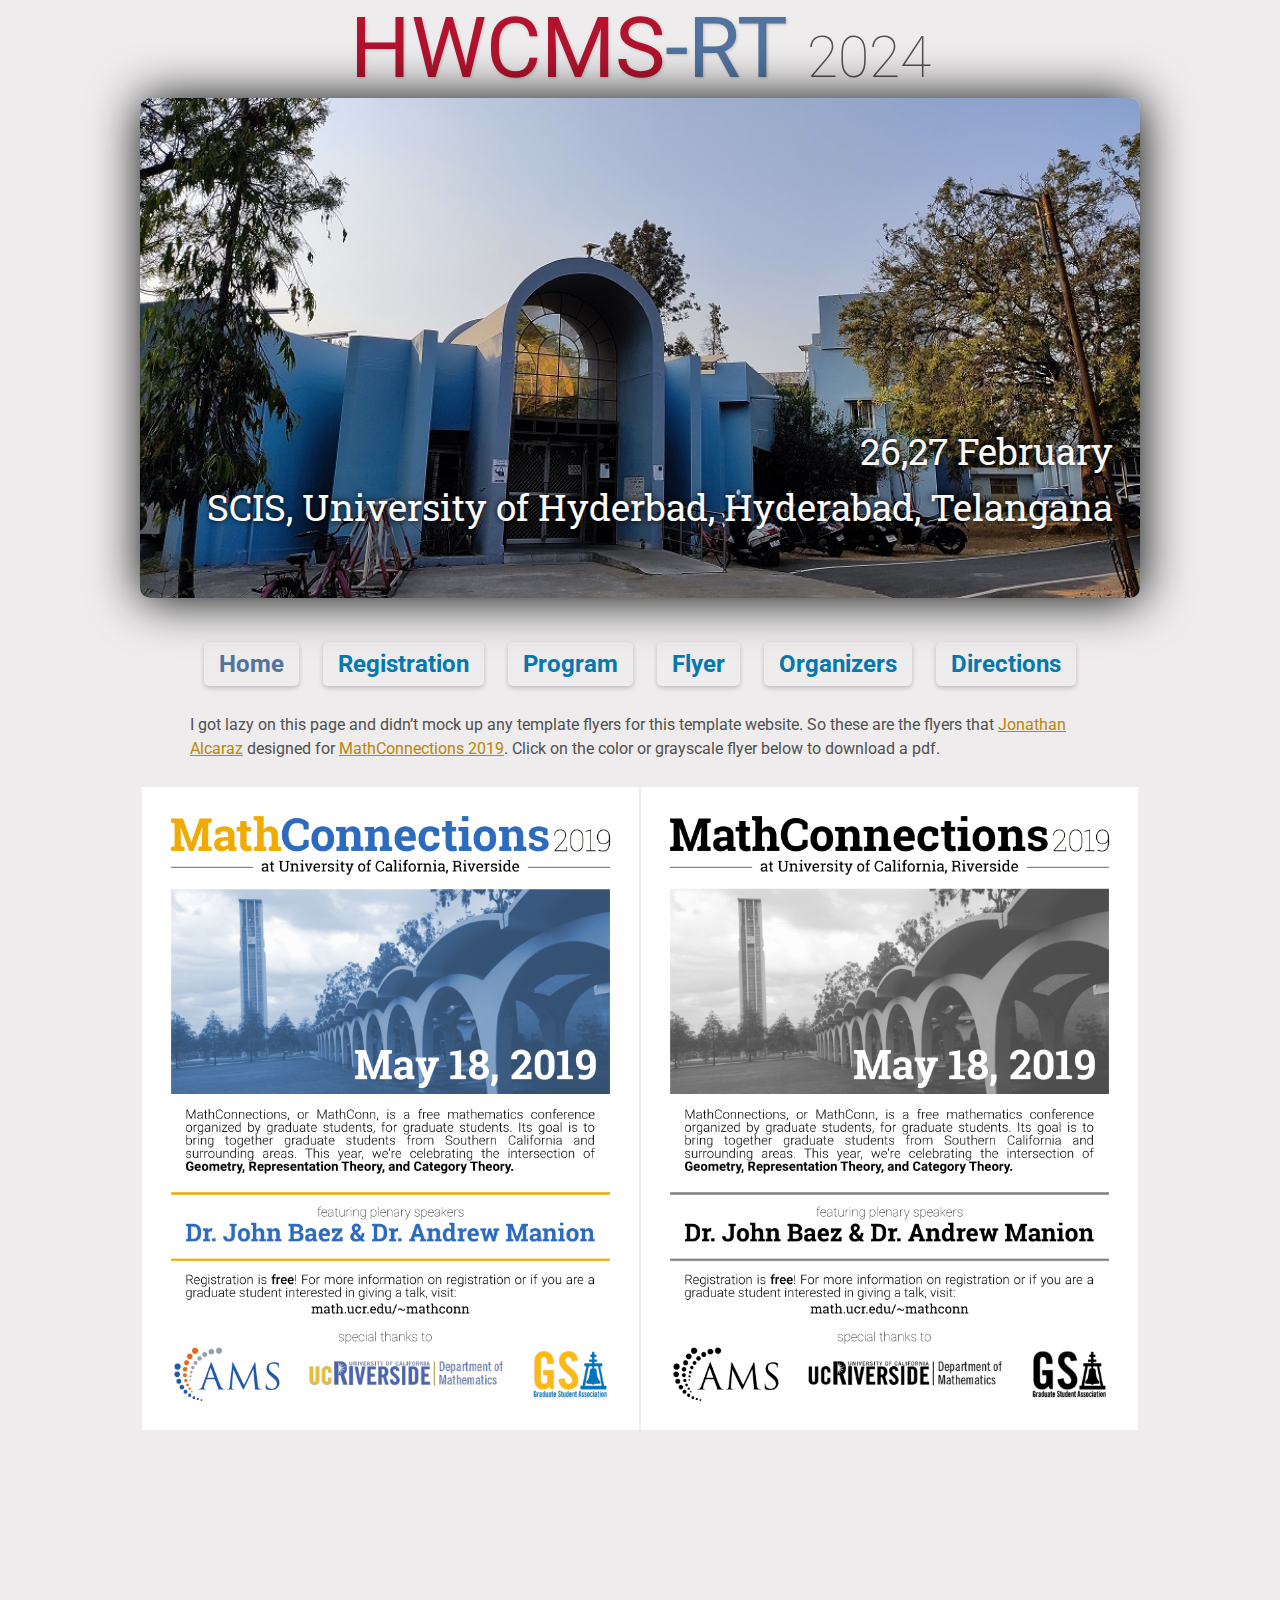
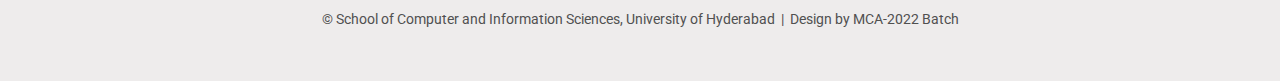
<file: flyer/index.html>
<!DOCTYPE html>
<html lang='en'>

<head>
    <base href="..">
    <link rel="shortcut icon" type="image/png" href="assets/favicon.png"/>
    <link rel="stylesheet" type="text/css" media="all" href="assets/main.css"/>
    <meta name="description" content="Conference Template">
    <meta name="resource-type" content="document">
    <meta name="distribution" content="global">
    <meta name="KeyWords" content="Conference">
    <title>Flyer | Conference Template</title>
</head>

<body>

    <!-- Top of Page -->
    <div class="top-left">
        <span class="title1">HWCMS</span><span class="title2">-RT</span> <span class="year">2024</span>
    </div>
    <div class="banner">
        <img src="assets/banner.jpg" alt="Conference Template Banner"id="banner">
        <div class="bottom-right">
            26,27 February <br> SCIS, University of Hyderbad, Hyderabad, Telangana
        </div>
    </div>

    <br><br><br>
    <!-- Nav Bar -->


    <div class="navigation">
        <a class="current" href="#" title="Seminar Home Page">Home</a>
        <a href="registration" title="Register for the Seminar">Registration</a>
        <a href="program" title="Seminar Program">Program</a>
        <a href="flyer" title="Seminar Flyer">Flyer</a>
        <a href="organizers" title="Organizers">Organizers</a>
        <a href="directions" title="directions">Directions</a>
    </div>
    


    <p>
        I got lazy on this page and didn&rsquo;t mock up any template flyers for this template website.
        So these are the flyers that <a target="_blank" href="https://math.jonathanalcaraz.com/">Jonathan Alcaraz</a>
        designed for <a target="_blank" href="http://math.ucr.edu/~mathconn/">MathConnections 2019</a>.
        Click on the color or grayscale flyer below to download a pdf.
    </p>

    <table class="flyers">
        <tr>
            <td class="flyer">
                <!-- <a href="assets/MathConnections-Flyer.pdf"> -->
                    <img src="assets/MathConnections-Flyer.png" alt="MathConnections Color Flyer" style="width:100%">
                <!-- </a> -->
            </td>
            <td class="flyer">
                <!-- <a href="assets/MathConnections-FlyerBW.pdf"> -->
                    <img src="assets/MathConnections-FlyerBW.png" alt="MathConnections BW Flyer" style="width:100%">
                <!-- </a> -->
            </td>
        </tr>
    </table>

    <footer>
        &copy; School of Computer and Information Sciences, University of Hyderabad
        &nbsp;|&nbsp; Design by MCA-2022 Batch
    </footer>
<script src="assets/script.js"></script>
</body>
</html>
</file>
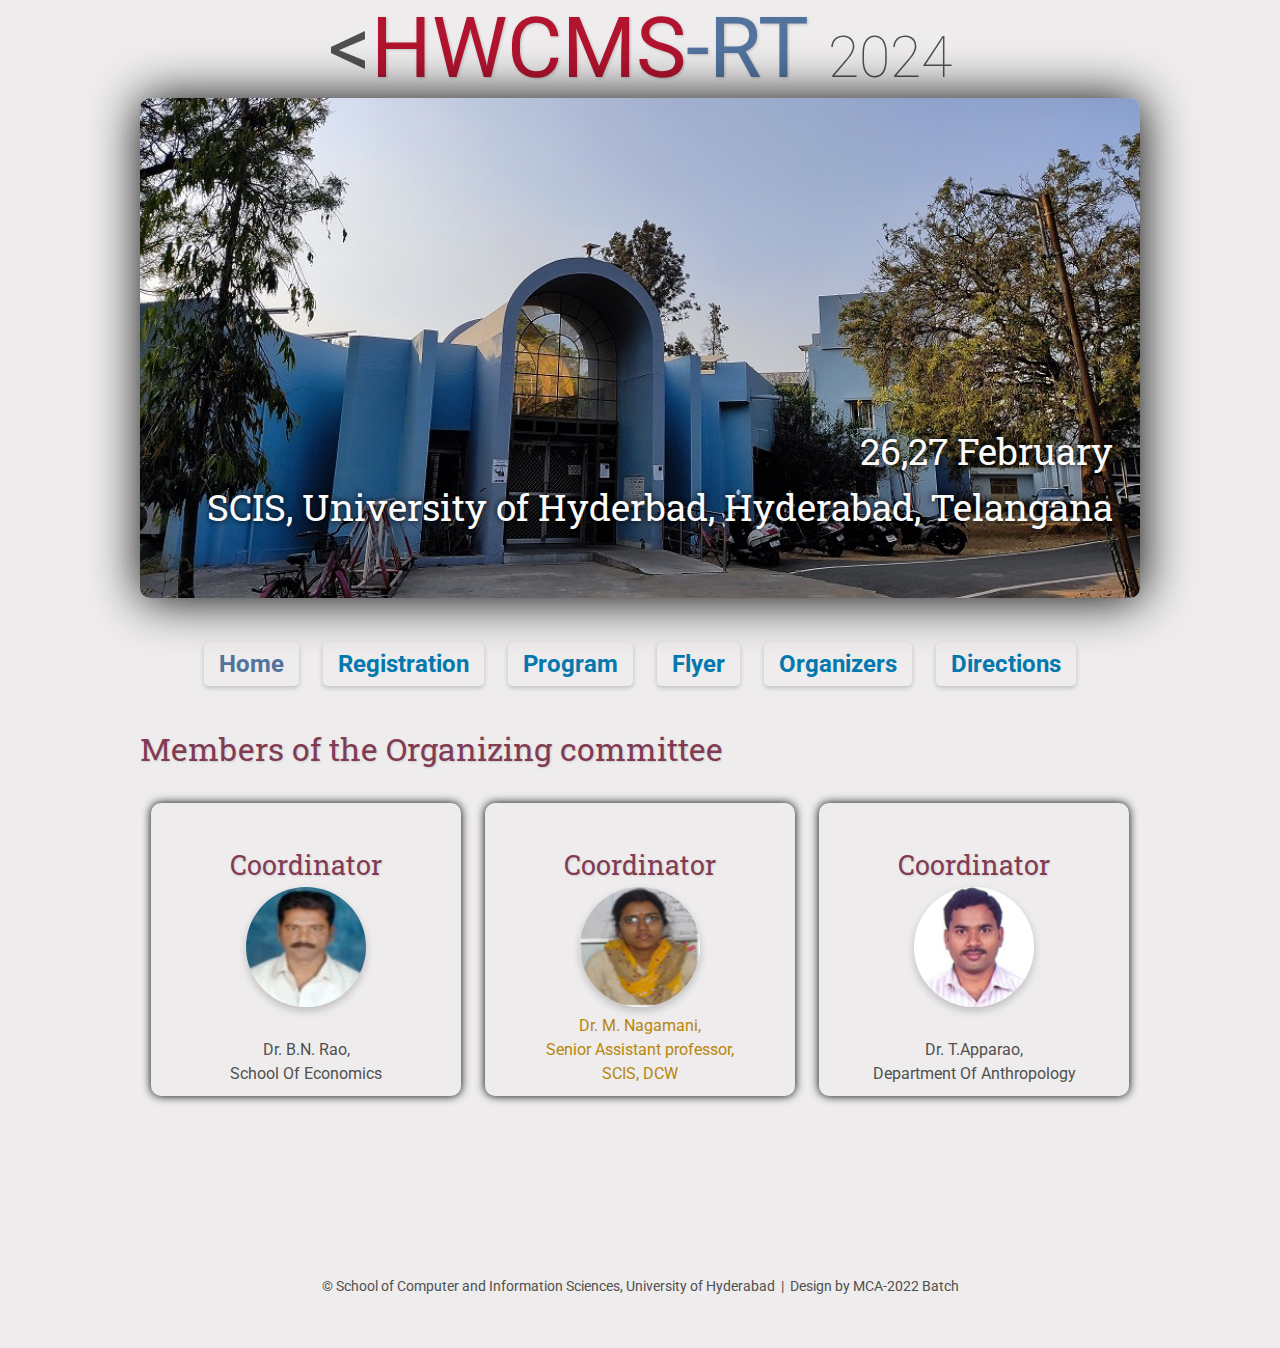
<file: organizers/index.html>
<!DOCTYPE html>
<html lang='en'>

<head>
    <base href="..">
    <link rel="shortcut icon" type="image/png" href="assets/favicon.png"/>
    <link rel="stylesheet" type="text/css" media="all" href="assets/main.css"/>
    <meta name="description" content="Conference Template">
    <meta name="resource-type" content="document">
    <meta name="distribution" content="global">
    <meta name="KeyWords" content="Conference">
    <title>Flyer | Conference Template</title>
</head>

<body>

     <!-- Top of Page -->
     <div class="top-left">
        <<span class="title1">HWCMS</span><span class="title2">-RT</span> <span class="year">2024</span>
    </div>
    <div class="banner">
        <img src="assets/banner.jpg" alt="Conference Template Banner"id="banner">
        <div class="bottom-right">
            26,27 February <br> SCIS, University of Hyderbad, Hyderabad, Telangana
        </div>
    </div>

    <br><br><br>
    <!-- Nav Bar -->


    <div class="navigation">
        <a class="current" href="#" title="Seminar Home Page">Home</a>
        <a href="registration" title="Register for the Seminar">Registration</a>
        <a href="program" title="Seminar Program">Program</a>
        <a href="flyer" title="Seminar Flyer">Flyer</a>
        <a href="organizers" title="Organizers">Organizers</a>
        <a href="directions" title="directions">Directions</a>
    </div>
    


    <h2>Members of the Organizing committee</h2>
    
    <div class="Keynote Speakerss">
        <div class="sponsors">
            <h3>Coordinator</h3>
            <a href=""><img src="assets/bNageswara.jpg" alt="Dr. B.N. Rao"></a>            
            <br>
            <br/>
            <span>Dr. B.N. Rao, <br/>School Of Economics</span>
        </div>
        <div class="sponsors">
            <a href="https://drnagamani.in/">
            <h3>Coordinator</h3>
            <img src="assets/mNagamani.png" alt="Dr. M. Nagamani">    
            <br>
            <span>Dr. M. Nagamani, <br/>Senior Assistant professor,<br/> SCIS, DCW</span>
            </a>        
        </div>
        <div class="sponsors">
            <h3>Coordinator</h3>
            <a href=""><img src="assets/tAppaprao.png" alt="Dr. T.Apparao,"></a>
            <br/>
            <br>
            <span>Dr. T.Apparao, <br/>Department Of Anthropology</span>
        </div>
    
        <!-- <div>
            <h3>Student Organizers</h3>
        </div>
    
        <div class="sponsors">
           
            <img src="assets/shankhanil.jpg" alt="Shankhanil Ghosh">
            <br>
            <span>Shankhanil Ghosh <br /> Head of Technical committee </span>
        </div>
    
        <div class="sponsors">
           
            <img src="assets/ravi.jpg" alt="Ravikant Gautam">
            <br>
            <span>Ravikant Gautam <br /> Head of Hospitality committee </span>
        </div>
    
        <div class="sponsors">
           
            <img src="assets/chhanda.jpg" alt="Chhanda Saha">
            <br>
            <span>Chhanda Saha <br /> Management of virtual affairs</span>
        </div>
    
        <div class="sponsors">
            
            <img src="assets/saikiran.jpeg" alt="Deme Saikiran">
            <br>
            <span>Deme Saikiran <br /> Management of Industrial Session</span>
        </div>
    
        <div>
            <h3>Student Volunteers</h3>
        </div>
    
        <div class="sponsors">
            <img src="assets/shivam.jpeg" alt="Shivam Bhisen">
            <br>
            <span>Shivam Bhisen</span>
        </div>
    
        <div class="sponsors">
           
            <img src="assets/rahul.jpeg" alt="Rahul Singh">
            <br>
            <span>Rahul Singh</span>
        </div>
    
        <div>
            <h3>Rapporteurs</h3>
        </div>
    
        <div class="sponsors">
           
            <img src="assets/srijita.jpeg" alt="Srijita Majumdar">
            <br>
            <span>Srijita Majumdar</span>
        </div>
    
        <div class="sponsors">
          
            <img src="assets/yashashvi.jpeg" alt="R Pandurang Yashasvi">
            <br>
            <span>R Pandurang Yashasvi </span>
        </div> -->
    </div>
    
        
    <footer>
        &copy; School of Computer and Information Sciences, University of Hyderabad
        &nbsp;|&nbsp; Design by MCA-2022 Batch
    </footer>
</body>
</html>
</file>
